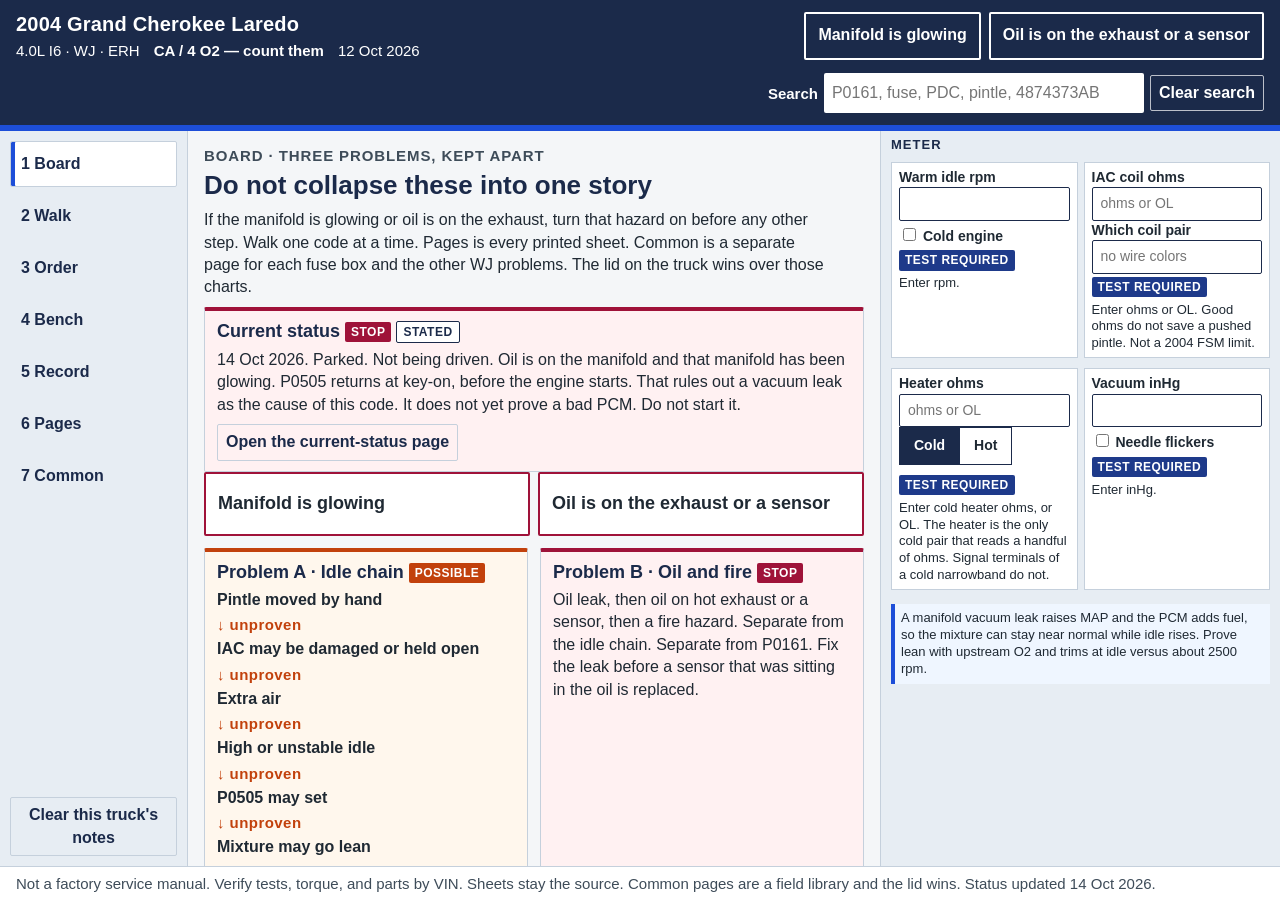
<file: index.html>
<!DOCTYPE html>
<html lang="en">
<head>
<meta charset="utf-8">
<meta name="viewport" content="width=device-width, initial-scale=1">
<meta http-equiv="refresh" content="0; url=app/index.html">
<title>Shop bench — 2004 Grand Cherokee Laredo 4.0L</title>
</head>
<body>
<p><a href="app/index.html">Open the shop bench</a>. Printed pages are inside it, on Pages.</p>
</body>
</html>
</file>
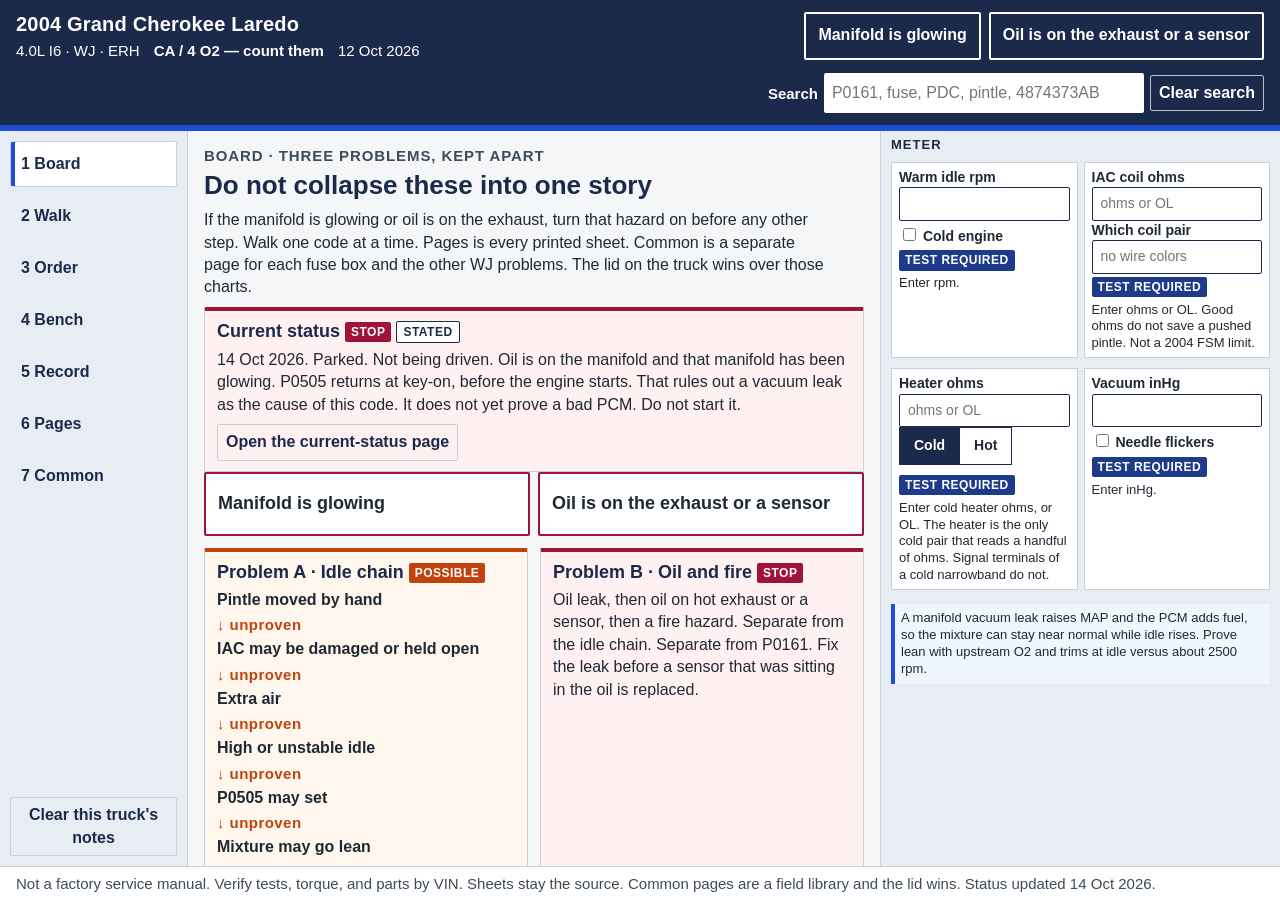
<file: app/index.html>
<!DOCTYPE html>
<html lang="en">
<head>
<meta charset="utf-8">
<meta name="viewport" content="width=device-width, initial-scale=1">
<title>Shop bench — 2004 Grand Cherokee Laredo 4.0L</title>
<link rel="stylesheet" href="assets/app.css">
</head>
<body data-mode="board" data-tree="p0505">
<a class="skip" href="#stage">Skip to the bench</a>
<div class="app">
  <header class="top">
    <div class="ident">
      <p class="veh">2004 Grand Cherokee Laredo</p>
      <p class="meta"><span>4.0L I6 · WJ · ERH</span><span class="count">CA / 4 O2 — count them</span><span>12 Oct 2026</span></p>
    </div>
    <div class="hazards" role="group" aria-label="Hazards">
      <button type="button" class="haz" id="haz-glow" data-act="hazard" data-which="glow" aria-pressed="false">Manifold is glowing</button>
      <button type="button" class="haz" id="haz-oil" data-act="hazard" data-which="oil" aria-pressed="false">Oil is on the exhaust or a sensor</button>
    </div>
    <div class="search">
      <label for="q">Search</label>
      <input id="q" type="search" autocomplete="off" spellcheck="false" placeholder="P0161, fuse, PDC, pintle, 4874373AB">
      <button type="button" class="textbtn" data-act="clear-search">Clear search</button>
    </div>
  </header>
  <div id="banner" class="banner" hidden role="status">
    <p class="banner-main">STOP DRIVING. Cool completely. Do not spray water. Do not drive it. Tow if it has to move.</p>
    <p id="banner-which"></p>
    <p id="banner-lock">Locked while this is on: repair steps 7, 8, 11, and 12, verify with a drive, and marking codes cleared.</p>
  </div>
  <nav class="rail" aria-label="Modes">
    <button type="button" class="mode is-on" data-act="mode" data-mode="board" aria-current="page">1 Board</button>
    <button type="button" class="mode" data-act="mode" data-mode="walk">2 Walk</button>
    <button type="button" class="mode" data-act="mode" data-mode="order">3 Order</button>
    <button type="button" class="mode" data-act="mode" data-mode="bench">4 Bench</button>
    <button type="button" class="mode" data-act="mode" data-mode="record">5 Record</button>
    <button type="button" class="mode" data-act="mode" data-mode="pages">6 Pages</button>
    <button type="button" class="mode" data-act="mode" data-mode="common">7 Common</button>
    <button type="button" class="textbtn clear-notes" data-act="clear-notes">Clear this truck's notes</button>
  </nav>
  <main id="stage" class="stage" tabindex="-1"></main>
  <aside class="meter" aria-label="Live meter">
    <h2>Meter</h2>
    <section class="read">
      <label for="m-rpm">Warm idle rpm</label>
      <input id="m-rpm" data-meter="rpm" inputmode="decimal" autocomplete="off" spellcheck="false">
      <label class="check"><input type="checkbox" id="m-cold" data-meter="cold"> Cold engine</label>
      <div class="readout"><span id="chip-rpm" class="tag test">TEST REQUIRED</span><p id="say-rpm">Enter rpm.</p></div>
    </section>
    <section class="read">
      <label for="m-iac">IAC coil ohms</label>
      <input id="m-iac" data-meter="iac" inputmode="decimal" autocomplete="off" spellcheck="false" placeholder="ohms or OL">
      <label for="m-pair">Which coil pair</label>
      <input id="m-pair" data-meter="pair" autocomplete="off" spellcheck="false" placeholder="no wire colors">
      <div class="readout"><span id="chip-iac" class="tag test">TEST REQUIRED</span><p id="say-iac">Enter ohms or OL.</p></div>
    </section>
    <section class="read">
      <label for="m-heat">Heater ohms</label>
      <input id="m-heat" data-meter="heater" inputmode="decimal" autocomplete="off" spellcheck="false" placeholder="ohms or OL">
      <div class="seg" role="group" aria-label="Heater temperature">
        <button type="button" id="heat-cold" data-act="heater-temp" data-temp="cold" aria-pressed="true">Cold</button>
        <button type="button" id="heat-hot" data-act="heater-temp" data-temp="hot" aria-pressed="false">Hot</button>
      </div>
      <div class="readout"><span id="chip-heat" class="tag test">TEST REQUIRED</span><p id="say-heat">Enter cold heater ohms, or OL.</p></div>
    </section>
    <section class="read">
      <label for="m-vac">Vacuum inHg</label>
      <input id="m-vac" data-meter="vac" inputmode="decimal" autocomplete="off" spellcheck="false">
      <label class="check"><input type="checkbox" id="m-flick" data-meter="flicker"> Needle flickers</label>
      <div class="readout"><span id="chip-vac" class="tag test">TEST REQUIRED</span><p id="say-vac">Enter inHg.</p></div>
    </section>
    <p class="map-note">A manifold vacuum leak raises MAP and the PCM adds fuel, so the mixture can stay near normal while idle rises. Prove lean with upstream O2 and trims at idle versus about 2500 rpm.</p>
  </aside>
  <div id="dock" class="dock"></div>
  <footer class="foot">Not a factory service manual. Verify tests, torque, and parts by VIN. Sheets stay the source. Common pages are a field library and the lid wins. Status updated 14 Oct 2026.</footer>
</div>
<noscript><p>This bench needs JavaScript. It does not use a network.</p></noscript>
<script src="assets/diagrams.js"></script>
<script src="assets/library.js"></script>
<script src="assets/app.js"></script>
</body>
</html>
</file>
<file: app/assets/app.css>
:root {
  --stop: #9f1239;
  --stop-bg: #fff1f2;
  --warn: #c2410c;
  --warn-bg: #fff7ed;
  --test: #1d4ed8;
  --test-bg: #eff6ff;
  --good: #166534;
  --good-bg: #f0fdf4;
  --navy: #1b2a4a;
  --paper: #f4f6f8;
  --card: #fff;
  --ink: #1f2933;
  --muted: #3e4c59;
  --line: #c5d0dc;
  --teal: #0f766e;
  --char: #44403c;
  --accent: #1d4ed8;
  --rail: 188px;
  --meter: 400px;
  color-scheme: light;
}
* { box-sizing: border-box; }
[hidden] { display: none !important; }
html, body { margin: 0; height: 100%; }
body {
  font-family: "Segoe UI", Calibri, Arial, sans-serif;
  font-size: 16px;
  line-height: 1.4;
  color: var(--ink);
  background: var(--paper);
}
body[data-mode="board"] { --accent: #1d4ed8; }
body[data-mode="walk"] { --accent: #c2410c; }
body[data-mode="walk"][data-tree="p0161"] { --accent: #1d4ed8; }
body[data-mode="order"] { --accent: #166534; }
body[data-mode="bench"] { --accent: #0f766e; }
body[data-mode="record"] { --accent: #1b2a4a; }
body[data-mode="pages"] { --accent: #1b2a4a; }
body[data-mode="common"] { --accent: #92400e; }
body.hazard-lock { --accent: #9f1239; }
button, input, textarea { font: inherit; color: inherit; }
button { cursor: pointer; }
button:disabled { cursor: not-allowed; opacity: 0.55; }
:focus { outline: none; }
:focus-visible {
  outline: 3px solid var(--navy);
  outline-offset: 2px;
}
body.hazard-lock .top :focus-visible,
body.hazard-lock .banner :focus-visible {
  outline-color: #fff;
}
.skip {
  position: absolute;
  left: 8px;
  top: -48px;
  background: #fff;
  color: var(--navy);
  padding: 8px 12px;
  z-index: 20;
}
.skip:focus { top: 8px; }

.app {
  height: 100vh;
  display: grid;
  grid-template-columns: var(--rail) minmax(0, 1fr) var(--meter);
  grid-template-rows: auto auto minmax(0, 1fr) auto;
  grid-template-areas:
    "top top top"
    "banner banner banner"
    "rail stage meter"
    "foot foot foot";
}
.top {
  grid-area: top;
  background: var(--navy);
  color: #fff;
  display: flex;
  flex-wrap: wrap;
  align-items: center;
  gap: 12px 20px;
  padding: 10px 16px 12px;
  border-bottom: 6px solid var(--accent);
}
.ident { min-width: 240px; flex: 1 1 260px; }
.veh { margin: 0; font-size: 20px; font-weight: 750; letter-spacing: 0.01em; }
.meta { margin: 2px 0 0; display: flex; flex-wrap: wrap; gap: 8px 14px; font-size: 15px; }
.count { font-weight: 750; }
.hazards { display: flex; flex-wrap: wrap; gap: 8px; }
.haz {
  min-height: 48px;
  padding: 8px 12px;
  background: transparent;
  color: #fff;
  border: 2px solid #fff;
  border-radius: 2px;
  font-weight: 750;
  text-align: left;
}
.haz.is-on { background: #fff; color: var(--stop); border-color: #fff; }
.search { display: flex; flex-wrap: wrap; align-items: center; gap: 6px; margin-left: auto; }
.search label { font-size: 15px; font-weight: 700; }
.search input {
  width: min(320px, 70vw);
  min-height: 40px;
  border: 0;
  border-radius: 2px;
  padding: 6px 8px;
  background: #fff;
  color: var(--ink);
}
.banner {
  grid-area: banner;
  background: var(--stop);
  color: #fff;
  padding: 10px 16px;
}
.banner p { margin: 0 0 4px; }
.banner-main { font-size: 18px; font-weight: 800; letter-spacing: 0.01em; }
.rail {
  grid-area: rail;
  display: flex;
  flex-direction: column;
  gap: 6px;
  padding: 10px;
  background: #e7edf3;
  border-right: 1px solid var(--line);
  min-height: 0;
  overflow: auto;
}
.mode {
  min-height: 46px;
  text-align: left;
  padding: 8px 10px;
  background: transparent;
  border: 1px solid transparent;
  border-radius: 2px;
  font-weight: 750;
  color: var(--navy);
}
.mode:hover { background: #fff; }
.mode.is-on {
  background: #fff;
  border-color: var(--line);
  box-shadow: inset 4px 0 0 var(--accent);
}
.textbtn {
  background: transparent;
  border: 1px solid var(--line);
  border-radius: 2px;
  padding: 6px 8px;
  color: var(--navy);
  font-weight: 700;
}
.top .textbtn { color: #fff; border-color: rgba(255,255,255,0.7); background: transparent; }
.clear-notes { margin-top: auto; }
.stage {
  grid-area: stage;
  min-height: 0;
  overflow: auto;
  padding: 14px 16px 24px;
}
.meter {
  grid-area: meter;
  min-height: 0;
  overflow: auto;
  padding: 6px 10px 8px;
  background: #e7edf3;
  border-left: 1px solid var(--line);
  font-size: 14px;
  display: grid;
  grid-template-columns: 1fr 1fr;
  gap: 5px 6px;
  align-content: start;
}
.meter h2, .meter .map-note { grid-column: 1 / -1; }
.meter h2 {
  margin: 0 0 4px;
  font-size: 13px;
  letter-spacing: 0.08em;
  text-transform: uppercase;
  color: var(--navy);
}
.meter .read { padding: 5px 7px; margin: 0 0 5px; }
.meter .read input:not([type="checkbox"]),
.meter .seg button { min-height: 32px; }
.meter .readout p, .meter .map-note { font-size: 13px; line-height: 1.3; }
.meter .readout { margin-top: 3px; }
.meter .map-note { margin: 4px 0 0; padding: 6px; }
.foot {
  grid-area: foot;
  padding: 6px 16px;
  border-top: 1px solid var(--line);
  background: #fff;
  color: var(--muted);
  font-size: 15px;
}
body.hazard-lock .top { background: var(--stop); }
body.hazard-lock .rail,
body.hazard-lock .meter { box-shadow: inset 0 0 0 3px var(--stop); }
body.hazard-lock .foot { border-top: 3px solid var(--stop); }

h1, h2, h3, h4 { color: var(--navy); line-height: 1.2; }
h1 { font-size: 26px; margin: 0 0 8px; }
h2 { font-size: 22px; margin: 0 0 8px; }
h3 { font-size: 18px; margin: 0 0 6px; }
p { margin: 0 0 8px; }
.kicker {
  margin: 0 0 4px;
  font-size: 15px;
  font-weight: 750;
  letter-spacing: 0.06em;
  text-transform: uppercase;
  color: var(--muted);
}
.tag {
  display: inline-block;
  font-size: 12px;
  font-weight: 800;
  letter-spacing: 0.04em;
  padding: 2px 6px;
  border-radius: 2px;
  color: #fff;
  vertical-align: 1px;
  line-height: 1.35;
}
.tag.conf, .tag.good { background: var(--good); }
.tag.cat { background: var(--teal); }
.tag.likely { background: var(--test); }
.tag.poss, .tag.cand, .tag.win { background: var(--warn); }
.tag.test { background: #1e3a8a; }
.tag.no { background: var(--char); }
.tag.stated { background: #fff; color: var(--navy); border: 1px solid var(--navy); }
.tag.stop { background: var(--stop); }
.lede { max-width: 70ch; }

.split3 {
  display: grid;
  grid-template-columns: repeat(auto-fit, minmax(240px, 1fr));
  gap: 12px;
  margin: 12px 0;
}
.card {
  background: var(--card);
  border: 1px solid var(--line);
  border-radius: 2px;
  padding: 10px 12px;
  border-top: 4px solid var(--navy);
}
.card.poss { border-top-color: var(--warn); background: var(--warn-bg); }
.card.stop { border-top-color: var(--stop); background: var(--stop-bg); }
.card.test { border-top-color: var(--test); background: var(--test-bg); }
.card.good { border-top-color: var(--good); background: var(--good-bg); }
.card h3 { margin-top: 0; }
.chain { list-style: none; margin: 0; padding: 0; }
.chain li { font-weight: 650; }
.chain li + li::before {
  content: "↓ unproven";
  display: block;
  margin: 3px 0;
  color: var(--warn);
  font-size: 15px;
  font-weight: 800;
  letter-spacing: 0.03em;
}
.strip { width: 100%; border-collapse: collapse; background: #fff; margin: 8px 0 14px; }
.strip tr.is-hit { background: var(--good-bg); }
.strip th, .strip td {
  text-align: left;
  vertical-align: top;
  padding: 8px;
  border-bottom: 1px solid var(--line);
}
.strip th { width: 28%; color: var(--navy); }
.jumps { display: flex; flex-wrap: wrap; gap: 8px; margin: 8px 0 14px; }
.jumps button, .choice, .step, .part, .node {
  border-radius: 2px;
}
.jumps button {
  min-height: 44px;
  padding: 8px 12px;
  background: #fff;
  border: 1px solid var(--navy);
  color: var(--navy);
  font-weight: 750;
}
.jumps button:hover, .choice:hover, .step:hover { background: var(--test-bg); }
.haz-board { display: grid; grid-template-columns: 1fr 1fr; gap: 8px; }
.haz-lg {
  min-height: 64px;
  padding: 10px 12px;
  background: #fff;
  color: var(--ink);
  border: 2px solid var(--stop);
  border-radius: 2px;
  font-size: 18px;
  font-weight: 800;
  text-align: left;
}
.haz-lg.is-on { background: var(--stop); color: #fff; }
.sheets { margin-top: 14px; background: #fff; border: 1px solid var(--line); padding: 8px 12px; }
.sheets summary, .note summary { font-weight: 800; cursor: pointer; min-height: 36px; }
.sheet-grid { display: grid; grid-template-columns: repeat(auto-fit, minmax(220px, 1fr)); gap: 8px; margin-top: 8px; }
.empty {
  background: var(--test-bg);
  border: 1px solid var(--test);
  padding: 10px 12px;
  font-weight: 700;
}

.seg { display: flex; flex-wrap: wrap; gap: 0; margin: 0 0 10px; }
.seg button {
  min-height: 42px;
  padding: 8px 14px;
  background: #fff;
  border: 1px solid var(--navy);
  font-weight: 800;
}
.seg button + button { margin-left: -1px; }
.seg button.is-on, .seg button[aria-pressed="true"], .seg button[aria-selected="true"] {
  background: var(--navy);
  color: #fff;
}
.crumbs { display: flex; flex-wrap: wrap; gap: 4px; align-items: center; margin: 0 0 10px; }
.crumbs button {
  background: #fff;
  border: 1px solid var(--line);
  border-radius: 2px;
  padding: 4px 8px;
  font-weight: 700;
}
.crumbs button[aria-current="step"] { border-color: var(--navy); box-shadow: inset 0 -3px 0 var(--accent); }
.qcard { background: #fff; border: 1px solid var(--line); border-top: 4px solid var(--accent); padding: 12px; }
.choices { display: flex; flex-direction: column; gap: 8px; margin: 10px 0; }
.choice {
  min-height: 52px;
  text-align: left;
  padding: 10px 12px;
  background: #fff;
  border: 2px solid var(--navy);
  font-size: 18px;
  font-weight: 750;
}
.choice.is-on { background: var(--navy); color: #fff; }
.classif {
  background: var(--paper);
  border-left: 4px solid var(--accent);
  padding: 8px 10px;
  margin: 8px 0;
}
.nav { display: flex; flex-wrap: wrap; gap: 8px; margin-top: 12px; }
.nav button {
  min-height: 46px;
  padding: 8px 16px;
  background: #fff;
  border: 2px solid var(--navy);
  font-weight: 800;
}
.nav button[data-act="next"] { background: var(--navy); color: #fff; }
.inline-meter { display: flex; flex-direction: column; gap: 4px; font-weight: 750; margin: 8px 0; }
.inline-meter input, .field input, .field textarea, .read input[type="text"], .read input:not([type="checkbox"]) {
  min-height: 40px;
  border: 1px solid var(--navy);
  border-radius: 2px;
  padding: 6px 8px;
  background: #fff;
  width: 100%;
}
.note { margin-top: 12px; background: #fff; border: 1px solid var(--line); padding: 8px 12px; }
.banner-inline {
  background: var(--navy);
  color: #fff;
  padding: 8px 10px;
  font-weight: 750;
  margin: 0 0 10px;
}

.order-list { display: flex; flex-direction: column; gap: 8px; }
.step {
  display: grid;
  grid-template-columns: 36px 1fr;
  gap: 10px;
  align-items: start;
  width: 100%;
  text-align: left;
  padding: 8px;
  background: #fff;
  border: 1px solid var(--line);
}
.step.is-next { border-color: var(--test); box-shadow: inset 4px 0 0 var(--test); background: var(--test-bg); }
.step.is-on { border-color: var(--good); }
.step.is-locked { background: var(--stop-bg); border-color: var(--stop); }
.num {
  width: 32px;
  height: 32px;
  border-radius: 50%;
  background: var(--navy);
  color: #fff;
  font-weight: 800;
  display: flex;
  align-items: center;
  justify-content: center;
}
.step.is-on .num { background: var(--good); }
.step.is-locked .num { background: var(--stop); }
.reason, .warnline {
  margin: 4px 0 0;
  color: var(--stop);
  font-weight: 750;
}
.finish { margin-top: 14px; }
.finish ul { margin: 6px 0 0; padding-left: 1.2em; }

.map-wrap { position: relative; background: #fff; border: 1px solid var(--line); margin: 8px 0; container-type: inline-size; }
.map-svg { width: 100%; height: auto; display: block; }
.map-nodes { position: absolute; inset: 0; }
.node {
  position: absolute;
  overflow: hidden;
  padding: 6px 8px;
  background: #fff;
  border: 2px solid var(--navy);
  text-align: left;
  font-weight: 800;
  line-height: 1.2;
}
@container (max-width: 720px) {
  .map-nodes {
    position: static;
    display: grid;
    grid-template-columns: 1fr 1fr;
    gap: 6px;
    padding: 8px 0 0;
  }
  .node {
    position: static !important;
    left: auto !important;
    top: auto !important;
    width: auto !important;
    height: auto !important;
    overflow: visible;
    min-height: 48px;
  }
}
.node small { display: block; font-weight: 650; color: var(--muted); }
.node.tone-warn { border-color: var(--warn); background: var(--warn-bg); }
.node.tone-test { border-color: var(--test); background: var(--test-bg); }
.node.tone-stop { border-color: var(--stop); background: var(--stop-bg); }
.node.is-on { box-shadow: inset 0 0 0 3px var(--accent); }
.node.node-p0161 { border-width: 3px; border-color: var(--stop); }
.wire { fill: none; stroke: #94a3b8; stroke-width: 3; }
.wire.is-hot { stroke: var(--warn); stroke-width: 6; }
.seam { fill: none; stroke: var(--navy); stroke-width: 3; stroke-dasharray: 6 4; }
.seam.is-hot { stroke: var(--warn); stroke-width: 6; }
.detail { margin: 8px 0 14px; }
.detail h4 { margin: 8px 0 2px; font-size: 15px; letter-spacing: 0.04em; text-transform: uppercase; }
.filters { display: flex; flex-wrap: wrap; gap: 6px; margin: 8px 0; }
.filters button[aria-pressed="true"] { background: var(--navy); color: #fff; border-color: var(--navy); }
.parts { display: flex; flex-direction: column; gap: 8px; }
.part {
  background: #fff;
  border: 1px solid var(--line);
  border-left: 4px solid var(--teal);
  padding: 8px 10px;
}
.part[data-kind="cand"] { border-left-color: var(--warn); }
.part[data-kind="test"] { border-left-color: #1e3a8a; }
.part[data-kind="win"] { border-left-color: var(--warn); }
.part[data-kind="no"] {
  border-left-color: var(--char);
  background: #f5f5f4;
}
.part[data-kind="no"] .pn { text-decoration: line-through; }
.pn { font-weight: 800; font-size: 18px; margin: 2px 0; }
.counter {
  margin-top: 12px;
  background: #fff;
  border: 1px solid var(--navy);
  padding: 10px 12px;
}
.counter textarea {
  width: 100%;
  min-height: 90px;
  border: 1px solid var(--navy);
  padding: 8px;
}
.form {
  display: grid;
  grid-template-columns: 1fr 1fr;
  gap: 12px 16px;
}
.field { display: flex; flex-direction: column; gap: 4px; font-weight: 750; background: #fff; border: 1px solid var(--line); padding: 8px; }
.field small, .hint { font-weight: 500; color: var(--muted); }
.wide { grid-column: 1 / -1; }
.yn { display: flex; flex-wrap: wrap; gap: 6px; }
.yn button { min-height: 40px; }
.yn button[aria-pressed="true"] { background: var(--navy); color: #fff; }
.choice[aria-disabled="true"] { opacity: 0.55; }
.filters button {
  min-height: 40px;
  padding: 6px 10px;
  background: #fff;
  border: 1px solid var(--navy);
  font-weight: 750;
}
.read { background: #fff; border: 1px solid var(--line); padding: 8px; margin: 0 0 8px; }
.read label { font-weight: 750; display: block; }
.read .check { font-weight: 650; margin: 4px 0; }
.readout { margin-top: 6px; }
.readout p { margin: 4px 0 0; }
.map-note {
  margin: 8px 0 0;
  padding: 8px;
  background: var(--test-bg);
  border-left: 4px solid var(--test);
  font-size: 15px;
}

.proc { margin: 8px 0 10px; padding-left: 1.3em; }
.proc li { margin: 0 0 6px; }
.buy-row { display: flex; flex-wrap: wrap; gap: 8px; align-items: center; margin: 8px 0; }
.buy-row > button:not(.textbtn) {
  min-height: 44px;
  padding: 8px 12px;
  background: var(--navy);
  color: #fff;
  border: 2px solid var(--navy);
  font-weight: 800;
}
a.buy {
  display: inline-flex;
  align-items: center;
  min-height: 44px;
  padding: 8px 12px;
  background: #fff;
  border: 2px solid var(--navy);
  color: var(--navy);
  font-weight: 800;
  text-decoration: none;
}
a.buy:hover { background: var(--test-bg); }
.checks { display: flex; flex-direction: column; gap: 6px; margin: 8px 0; }
.guide-list { display: flex; flex-direction: column; gap: 8px; }
.guide {
  display: grid;
  grid-template-columns: 44px 1fr;
  gap: 10px;
  align-items: center;
  width: 100%;
  text-align: left;
  min-height: 56px;
  padding: 8px;
  background: #fff;
  border: 1px solid var(--navy);
  font-weight: 650;
}
.guide small { display: block; color: var(--muted); font-weight: 650; }
.guide .num {
  width: 44px;
  height: auto;
  min-height: 32px;
  border-radius: 2px;
  font-size: 11px;
  letter-spacing: 0;
  padding: 2px;
  text-align: center;
}
.table-wrap { overflow-x: auto; margin: 8px 0 14px; }
.table-wrap .strip { min-width: 36rem; margin: 0; }
.table-wrap .strip th { width: auto; }
.table-wrap .strip tbody th { white-space: nowrap; }
.table-wrap caption {
  caption-side: top;
  text-align: left;
  font-weight: 750;
  padding: 8px 8px 4px;
}
.lib-foot { margin-top: 18px; }
.fig {
  margin: 10px 0 16px;
  background: #fff;
  border: 1px solid var(--navy);
}
.dtitle {
  margin: 0;
  padding: 8px 12px 0;
  font-weight: 800;
  color: var(--navy);
}
.diag { display: flex; flex-direction: column; gap: 8px; padding: 10px 12px 4px; }
.drow { display: flex; flex-wrap: wrap; gap: 8px; }
.dcard {
  flex: 1 1 180px;
  min-width: 0;
  border: 2px solid var(--navy);
  background: #fff;
  padding: 8px 10px;
}
.dcard b { display: block; font-size: 16px; }
.dcard span { display: block; margin-top: 2px; font-weight: 600; }
.dcard.test { border-color: var(--test); background: var(--test-bg); }
.dcard.stop { border-color: var(--stop); background: var(--stop-bg); }
.dcard.warn { border-color: var(--warn); background: var(--warn-bg); }
.dcard.good { border-color: var(--good); background: var(--good-bg); }
.darrow {
  font-weight: 800;
  letter-spacing: 0.04em;
  color: var(--navy);
  text-align: center;
}
.dnote {
  margin: 0;
  padding: 8px;
  background: var(--paper);
  border-left: 4px solid var(--navy);
  font-weight: 650;
}
.fig figcaption {
  margin: 0;
  padding: 8px 12px 12px;
  font-weight: 650;
}
.pager { display: flex; flex-wrap: wrap; gap: 8px; align-items: center; margin: 8px 0; }
.pager button {
  min-height: 48px;
  padding: 8px 14px;
  background: var(--navy);
  color: #fff;
  border: 2px solid var(--navy);
  font-weight: 800;
}
.sheetpage { margin: 8px 0; background: #fff; border: 1px solid var(--line); }
.sheetpage img { width: 100%; height: auto; display: block; }
.dock { display: none; }

@media (max-width: 980px) {
  .app {
    height: auto;
    min-height: 100vh;
    min-height: 100dvh;
    display: block;
    padding-bottom: 76px;
  }
  .dock {
    display: block;
    position: fixed;
    left: 0;
    right: 0;
    bottom: 0;
    z-index: 7;
    background: var(--navy);
    padding: 6px 8px calc(6px + env(safe-area-inset-bottom));
  }
  .dock button {
    width: 100%;
    display: flex;
    flex-wrap: wrap;
    gap: 4px;
    background: transparent;
    border: 0;
    color: #fff;
    padding: 2px;
    text-align: left;
  }
  body.meter-open .meter {
    position: fixed;
    left: 0;
    right: 0;
    bottom: 52px;
    z-index: 6;
    max-height: min(70vh, 520px);
    overflow: auto;
    box-shadow: 0 -8px 24px rgba(0, 0, 0, 0.28);
  }
  body.hazard-lock .dock { background: var(--stop); }
  .rail {
    flex-direction: row;
    overflow-x: auto;
    border-right: 0;
    border-bottom: 1px solid var(--line);
    position: sticky;
    top: 0;
    z-index: 4;
  }
  .mode { flex: 1 0 auto; }
  .clear-notes { margin-top: 0; }
  .meter { border-left: 0; border-top: 6px solid var(--accent); }
  .haz-board, .form { grid-template-columns: 1fr; }
  .stage { overflow: visible; }
  .stage h1, .stage .buy-row, .stage .guide, .stage .choice { scroll-margin-top: 72px; }
}
@media (prefers-reduced-motion: reduce) {
  * { transition: none !important; }
}
body.hazard-lock[data-mode] { --accent: #9f1239; }
</file>
